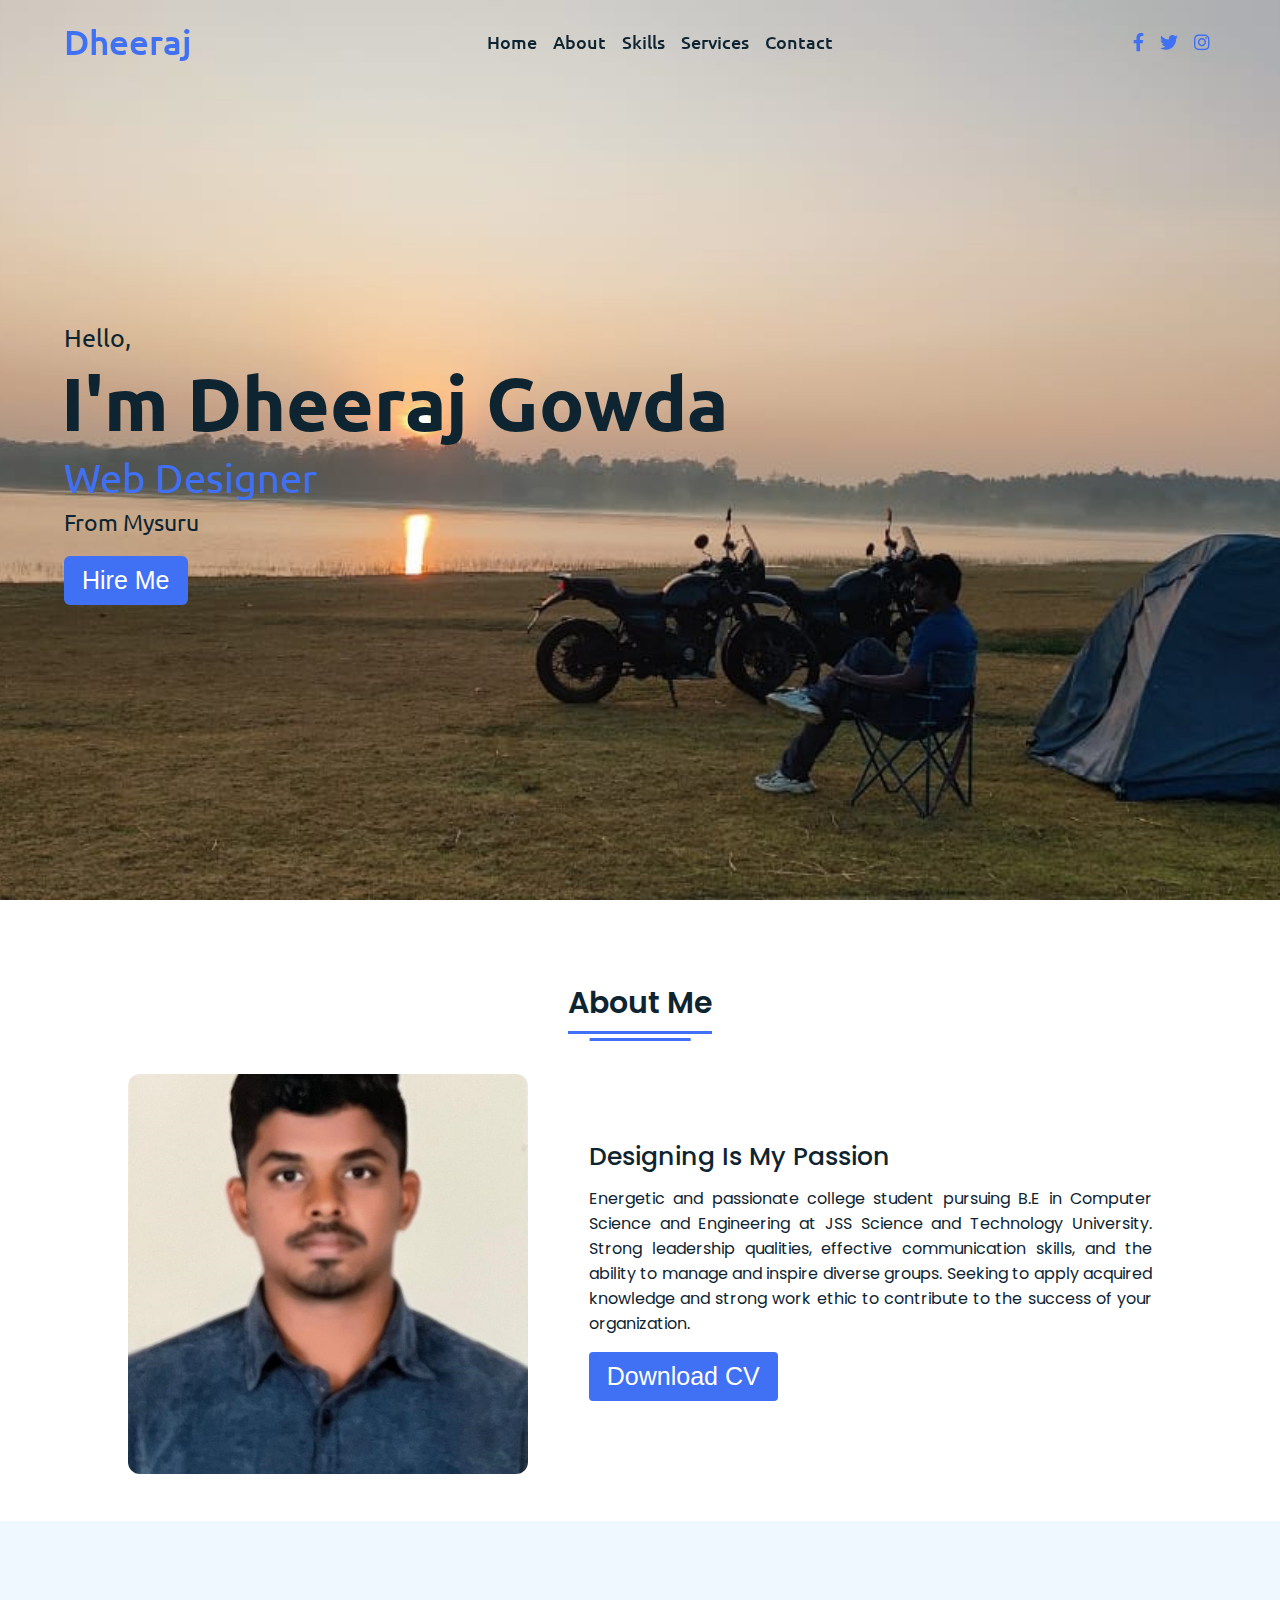
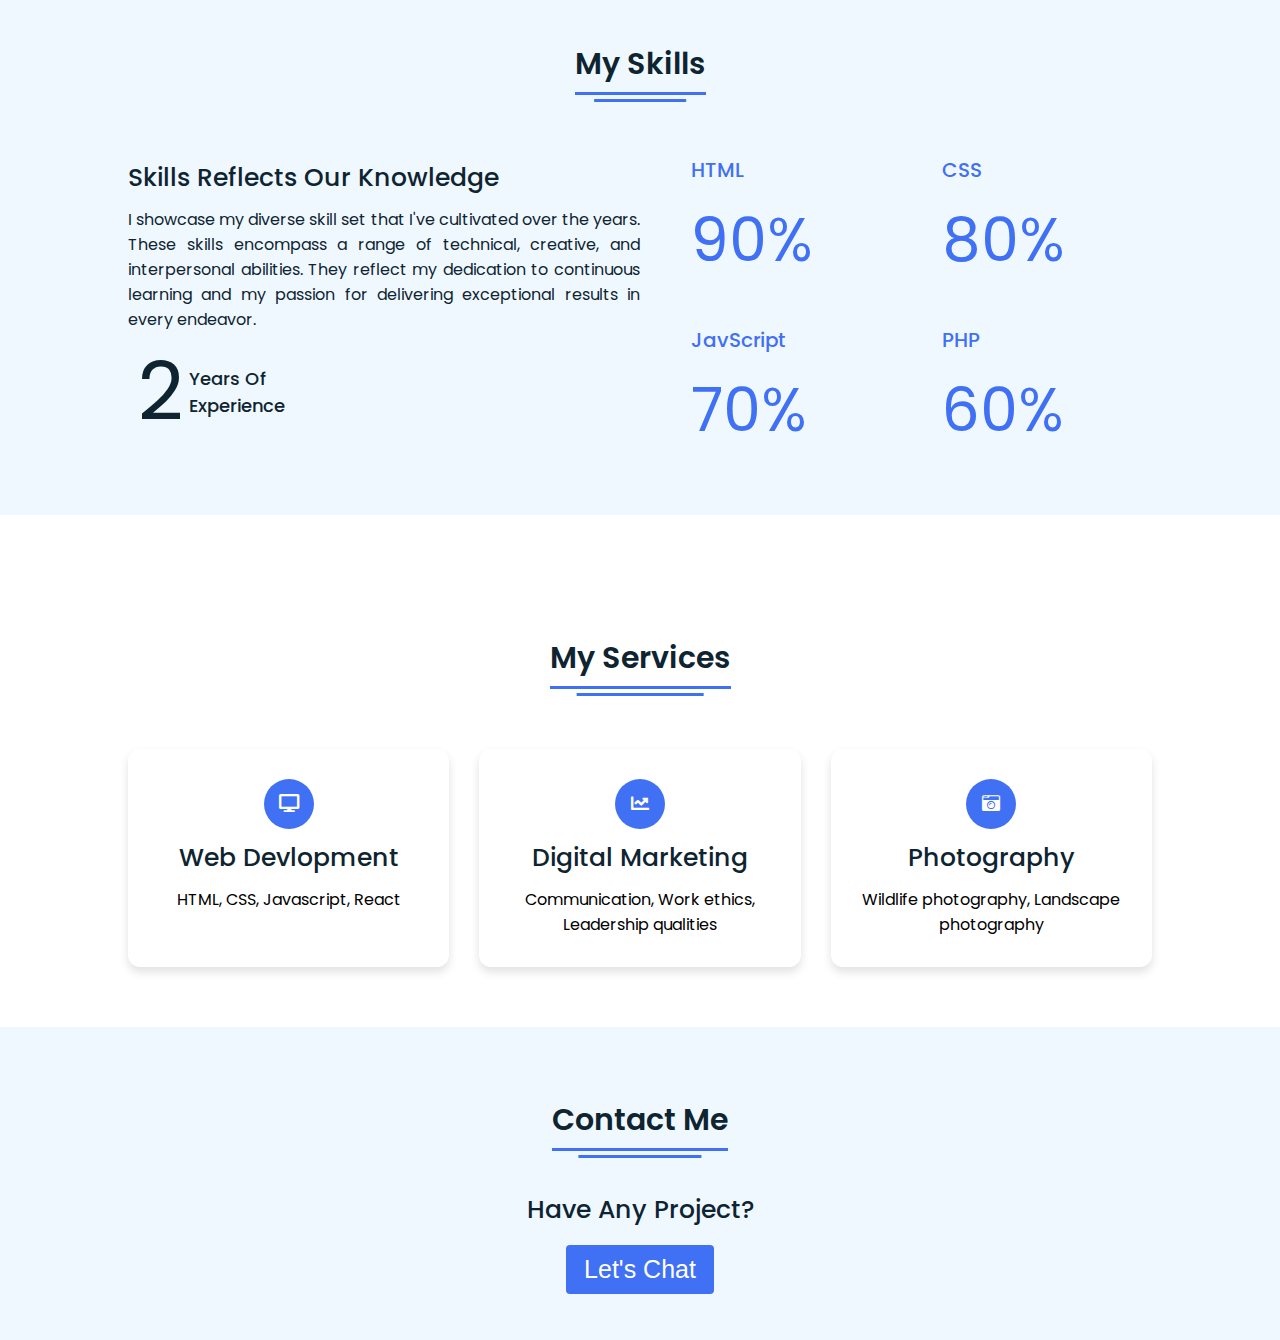
<file: TASK1/index.html>
<!DOCTYPE html>

<html lang="en" dir="ltr">
  <head>
    <meta charset="UTF-8" />
    <title>Portfolio</title>
    <link rel="stylesheet" href="style.css" />
    <!-- Fontawesome CDN Link -->
    <link
      rel="stylesheet"
      href="https://cdnjs.cloudflare.com/ajax/libs/font-awesome/5.15.2/css/all.min.css"
    />
    <meta name="viewport" content="width=device-width, initial-scale=1.0" />
  </head>
  <body>
    <!-- Move to up button -->
    <div class="scroll-button">
      <a href="#home"><i class="fas fa-arrow-up"></i></a>
    </div>
    <!-- navgaition menu -->
    <nav>
      <div class="navbar">
        <div class="logo"><a href="#">Dheeraj</a></div>
        <ul class="menu">
          <li><a href="#home">Home</a></li>
          <li><a href="#about">About</a></li>
          <li><a href="#skills">Skills</a></li>
          <li><a href="#services">Services</a></li>
          <li><a href="#contact">Contact</a></li>
          <div class="cancel-btn">
            <i class="fas fa-times"></i>
          </div>
        </ul>
        <div class="media-icons">
          <a href="#"><i class="fab fa-facebook-f"></i></a>
          <a href="#"><i class="fab fa-twitter"></i></a>
          <a href="#"><i class="fab fa-instagram"></i></a>
        </div>
      </div>
      <div class="menu-btn">
        <i class="fas fa-bars"></i>
      </div>
    </nav>

    <!-- Home Section Start -->
    <section class="home" id="home">
      <div class="home-content">
        <div class="text">
          <div class="text-one">Hello,</div>
          <div class="text-two">I'm Dheeraj Gowda</div>
          <div class="text-three">Web Designer</div>
          <div class="text-four">From Mysuru</div>
        </div>
        <div class="button">
          <button>Hire Me</button>
        </div>
      </div>
    </section>

    <!-- About Section Start -->
    <section class="about" id="about">
      <div class="content">
        <div class="title"><span>About Me</span></div>
        <div class="about-details">
          <div class="left">
            <img src="images/about.jpg" alt="" />
          </div>
          <div class="right">
            <div class="topic">Designing Is My Passion</div>
            <p>
              Energetic and passionate college student pursuing B.E in Computer
              Science and Engineering at JSS Science and Technology University.
              Strong leadership qualities, effective communication skills, and
              the ability to manage and inspire diverse groups. Seeking to apply
              acquired knowledge and strong work ethic to contribute to the
              success of your organization.
            </p>
            <div class="button">
              <button>Download CV</button>
            </div>
          </div>
        </div>
      </div>
    </section>

    <!-- My Skill Section Start -->
    <!-- Section Tag and Other Div will same where we need to put same CSS -->
    <section class="skills" id="skills">
      <div class="content">
        <div class="title"><span>My Skills</span></div>
        <div class="skills-details">
          <div class="text">
            <div class="topic">Skills Reflects Our Knowledge</div>
            <p>
              I showcase my diverse skill set that I've cultivated over the
              years. These skills encompass a range of technical, creative, and
              interpersonal abilities. They reflect my dedication to continuous
              learning and my passion for delivering exceptional results in
              every endeavor.
            </p>
            <div class="experience">
              <div class="num">2</div>
              <div class="exp">
                Years Of <br />
                Experience
              </div>
            </div>
          </div>
          <div class="boxes">
            <div class="box">
              <div class="topic">HTML</div>
              <div class="per">90%</div>
            </div>
            <div class="box">
              <div class="topic">CSS</div>
              <div class="per">80%</div>
            </div>
            <div class="box">
              <div class="topic">JavScript</div>
              <div class="per">70%</div>
            </div>
            <div class="box">
              <div class="topic">PHP</div>
              <div class="per">60%</div>
            </div>
          </div>
        </div>
      </div>
    </section>

    <!-- My Services Section Start -->
    <section class="services" id="services">
      <div class="content">
        <div class="title"><span>My Services</span></div>
        <div class="boxes">
          <div class="box">
            <div class="icon">
              <i class="fas fa-desktop"></i>
            </div>
            <div class="topic">Web Devlopment</div>
            <p>HTML, CSS, Javascript, React</p>
          </div>

          <div class="box">
            <div class="icon">
              <i class="fas fa-chart-line"></i>
            </div>
            <div class="topic">Digital Marketing</div>
            <p>Communication, Work ethics, Leadership qualities</p>
          </div>

          <div class="box">
            <div class="icon">
              <i class="fas fa-camera-retro"></i>
            </div>
            <div class="topic">Photography</div>
            <p>Wildlife photography, Landscape photography</p>
          </div>
        </div>
      </div>
    </section>

    <!-- Contact Me section Start -->
    <section class="contact" id="contact">
      <div class="content">
        <div class="title"><span>Contact Me</span></div>
        <div class="text">
          <div class="topic">Have Any Project?</div>

          <div class="button">
            <button>Let's Chat</button>
          </div>
        </div>
      </div>
    </section>

    <script src="script.js"></script>
  </body>
</html>
</file>
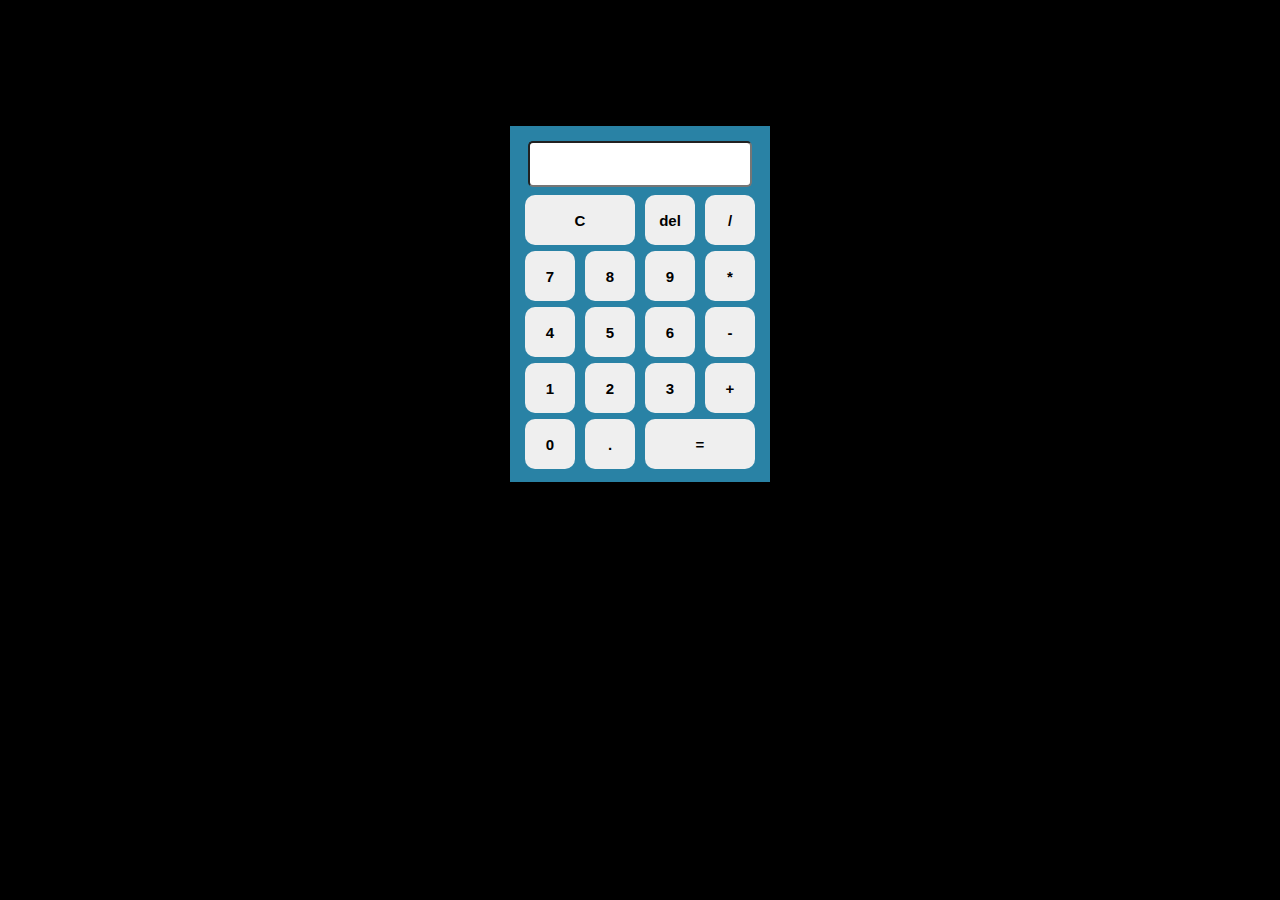
<file: TASK3/index.html>
<!DOCTYPE html>
<html lang="en">
  <head>
    <meta charset="UTF-8" />
    <meta name="viewport" content="width=device-width, initial-scale=1.0" />
    <title>Calculator</title>
    <!-- <link rel="stylesheet" href="styles.css"> -->
    <style>
      .calculator {
        width: 240px;
        text-align: center;
        background-color: rgb(41, 130, 165);
        padding: 10px;
        margin: 10%;
      }

      input {
        width: 90%;
        height: 40px;
        margin: 5px;
        text-align: right;
        font-size: 20px;
        border-radius: 5px;
      }

      button {
        width: 50px;
        height: 50px;
        border-radius: 10px;
        border: grey;
        padding: 5px;
        margin: 3px;
        font-weight: bold;
        font-size: 15px;
      }

      .big {
        width: 110px;
      }

      button:hover {
        background-color: gainsboro;
      }
    </style>
  </head>

  <body style="background-color: black">
    <center>
      <div class="calculator">
        <input type="text" id="result" readonly /><br />
        <button onclick="clearResult()" class="big">C</button>
        <button onclick="deletechar()">del</button>
        <button onclick="insertchar('/')">/</button>
        <br />
        <button onclick="insertchar('7')">7</button>
        <button onclick="insertchar('8')">8</button>
        <button onclick="insertchar('9')">9</button>
        <button onclick="insertchar('*')">*</button>
        <br />
        <button onclick="insertchar('4')">4</button>
        <button onclick="insertchar('5')">5</button>
        <button onclick="insertchar('6')">6</button>
        <button onclick="insertchar('-')">-</button>
        <br />
        <button onclick="insertchar('1')">1</button>
        <button onclick="insertchar('2')">2</button>
        <button onclick="insertchar('3')">3</button>
        <button onclick="insertchar('+')">+</button>
        <br />
        <button onclick="insertchar('0')">0</button>
        <button onclick="insertchar('.')">.</button>
        <button onclick="calculate()" class="big">=</button>
      </div>
      <script>
        let result = document.getElementById("result");

        function insertchar(value) {
          result.value += value;
        }

        function clearResult() {
          result.value = "";
        }

        function deletechar() {
          result.value = result.value.slice(0, -1);
        }

        function calculate() {
          let answer = eval(result.value);
          result.value = answer;
        }
      </script>
    </center>
  </body>
</html>
</file>
<file: TASK1/style.css>
/* Google Font CDN Link */
@import url("https://fonts.googleapis.com/css2?family=Poppins:wght@400;500;600;700&family=Ubuntu:wght@400;500;700&display=swap");
* {
  margin: 0;
  padding: 0;
  box-sizing: border-box;
  text-decoration: none;
  scroll-behavior: smooth;
}

/* Custom Scroll Bar CSS */
::-webkit-scrollbar {
  width: 10px;
}
::-webkit-scrollbar-track {
  background: #f1f1f1;
}
::-webkit-scrollbar-thumb {
  background: #6e93f7;
  border-radius: 12px;
  transition: all 0.3s ease;
}

::-webkit-scrollbar-thumb:hover {
  background: #4070f4;
}
/* navbar styling */
nav {
  position: fixed;
  width: 100%;
  padding: 20px 0;
  z-index: 998;
  transition: all 0.3s ease;
  font-family: "Ubuntu", sans-serif;
}
nav.sticky {
  background: #4070f4;
  padding: 13px 0;
}
nav .navbar {
  width: 90%;
  display: flex;
  justify-content: space-between;
  align-items: center;
  margin: auto;
}
nav .navbar .logo a {
  font-weight: 500;
  font-size: 35px;
  color: #4070f4;
}
nav.sticky .navbar .logo a {
  color: #fff;
}
nav .navbar .menu {
  display: flex;
  position: relative;
}
nav .navbar .menu li {
  list-style: none;
  margin: 0 8px;
}
.navbar .menu a {
  font-size: 18px;
  font-weight: 500;
  color: #0e2431;
  padding: 6px 0;
  transition: all 0.4s ease;
}
.navbar .menu a:hover {
  color: #4070f4;
}
nav.sticky .menu a {
  color: #fff;
}
nav.sticky .menu a:hover {
  color: #0e2431;
}
.navbar .media-icons a {
  color: #4070f4;
  font-size: 18px;
  margin: 0 6px;
}
nav.sticky .media-icons a {
  color: #fff;
}

/* Side Navigation Menu Button CSS */
nav .menu-btn,
.navbar .menu .cancel-btn {
  position: absolute;
  color: #fff;
  right: 30px;
  top: 20px;
  font-size: 20px;
  cursor: pointer;
  transition: all 0.3s ease;
  display: none;
}
nav .menu-btn {
  color: #4070f4;
}
nav.sticky .menu-btn {
  color: #fff;
}
.navbar .menu .menu-btn {
  color: #fff;
}

/* home section styling */
.home {
  height: 100vh;
  width: 100%;
  background: url("images/background.jpg") no-repeat;
  background-size: cover;
  background-position: center;
  background-attachment: fixed;
  font-family: "Ubuntu", sans-serif;
}
.home .home-content {
  width: 90%;
  height: 100%;
  margin: auto;
  display: flex;
  flex-direction: column;
  justify-content: center;
}
.home .text-one {
  font-size: 25px;
  color: #0e2431;
}
.home .text-two {
  color: #0e2431;
  font-size: 75px;
  font-weight: 600;
  margin-left: -3px;
}
.home .text-three {
  font-size: 40px;
  margin: 5px 0;
  color: #4070f4;
}
.home .text-four {
  font-size: 23px;
  margin: 5px 0;
  color: #0e2431;
}
.home .button {
  margin: 14px 0;
}
.home .button button {
  outline: none;
  padding: 8px 16px;
  border-radius: 6px;
  font-size: 25px;
  font-weight: 400;
  background: #4070f4;
  color: #fff;
  cursor: pointer;
  border: 2px solid transparent;
  transition: all 0.4s ease;
}
.home .button button:hover {
  border-color: #4070f4;
  background-color: #fff;
  color: #4070f4;
}

/* About Section Styling */
/* Those Elements Where We Have Apply Same CSS,
 I'm Selecting Directly 'Section Tag' and 'Class'  */
section {
  padding-top: 40px;
}
section .content {
  width: 80%;
  margin: 40px auto;
  font-family: "Poppins", sans-serif;
}
.about .about-details {
  display: flex;
  justify-content: space-between;
  align-items: center;
}
section .title {
  display: flex;
  justify-content: center;
  margin-bottom: 40px;
}
section .title span {
  color: #0e2431;
  font-size: 30px;
  font-weight: 600;
  position: relative;
  padding-bottom: 8px;
}
section .title span::before,
section .title span::after {
  content: "";
  position: absolute;
  height: 3px;
  width: 100%;
  background: #4070f4;
  left: 0;
  bottom: 0;
}
section .title span::after {
  bottom: -7px;
  width: 70%;
  left: 50%;
  transform: translateX(-50%);
}
.about .about-details .left {
  width: 45%;
}
.about .left img {
  height: 400px;
  width: 400px;
  object-fit: cover;
  border-radius: 12px;
}
.about-details .right {
  width: 55%;
}
section .topic {
  color: #0e2431;
  font-size: 25px;
  font-weight: 500;
  margin-bottom: 10px;
}
.about-details .right p {
  text-align: justify;
  color: #0e2431;
}
section .button {
  margin: 16px 0;
}
section .button button {
  outline: none;
  padding: 8px 16px;
  border-radius: 4px;
  font-size: 25px;
  font-weight: 400;
  background: #4070f4;
  color: #fff;
  border: 2px solid transparent;
  cursor: pointer;
  transition: all 0.4s ease;
}
section .button button:hover {
  border-color: #4070f4;
  background-color: #fff;
  color: #4070f4;
}

/* My Skills CSS */
.skills {
  background: #f0f8ff;
}
.skills .content {
  padding: 40px 0;
}
.skills .skills-details {
  display: flex;
  justify-content: space-between;
  align-items: center;
}
.skills-details .text {
  width: 50%;
}
.skills-details p {
  color: #0e2431;
  text-align: justify;
}
.skills .skills-details .experience {
  display: flex;
  align-items: center;
  margin: 0 10px;
}
.skills-details .experience .num {
  color: #0e2431;
  font-size: 80px;
}
.skills-details .experience .exp {
  color: #0e2431;
  margin-left: 20px;
  font-size: 18px;
  font-weight: 500;
  margin: 0 6px;
}
.skills-details .boxes {
  width: 45%;
  display: flex;
  flex-wrap: wrap;
  justify-content: space-between;
}
.skills-details .box {
  width: calc(100% / 2 - 20px);
  margin: 20px 0;
}
.skills-details .boxes .topic {
  font-size: 20px;
  color: #4070f4;
}
.skills-details .boxes .per {
  font-size: 60px;
  color: #4070f4;
}

/* My Services CSS */
.services .boxes {
  display: flex;
  flex-wrap: wrap;
  justify-content: space-between;
}
.services .boxes .box {
  margin: 20px 0;
  width: calc(100% / 3 - 20px);
  text-align: center;
  border-radius: 12px;
  padding: 30px 10px;
  box-shadow: 0 5px 10px rgba(0, 0, 0, 0.12);
  cursor: default;
  transition: all 0.4s ease;
}
.services .boxes .box:hover {
  background: #4070f4;
  color: #fff;
}
.services .boxes .box .icon {
  height: 50px;
  width: 50px;
  background: #4070f4;
  border-radius: 50%;
  text-align: center;
  line-height: 50px;
  font-size: 18px;
  color: #fff;
  margin: 0 auto 10px auto;
  transition: all 0.4s ease;
}
.boxes .box:hover .icon {
  background-color: #fff;
  color: #4070f4;
}
.services .boxes .box:hover .topic,
.services .boxes .box:hover p {
  color: #0e2431;
  transition: all 0.4s ease;
}
.services .boxes .box:hover .topic,
.services .boxes .box:hover p {
  color: #fff;
}
/* Contact Me CSS */
.contact {
  background: #f0f8ff;
}
.contact .content {
  margin: 0 auto;
  padding: 30px 0;
}
.contact .text {
  width: 80%;
  text-align: center;
  margin: auto;
}

/* Footer CSS */
footer {
  background: #4070f4;
  padding: 15px 0;
  text-align: center;
  font-family: "Poppins", sans-serif;
}
footer .text span {
  font-size: 17px;
  font-weight: 400;
  color: #fff;
}
footer .text span a {
  font-weight: 500;
  color: #fff;
}
footer .text span a:hover {
  text-decoration: underline;
}
/* Scroll TO Top Button CSS */
.scroll-button a {
  position: fixed;
  bottom: 20px;
  right: 20px;
  color: #fff;
  background: #4070f4;
  padding: 7px 12px;
  font-size: 18px;
  border-radius: 6px;
  box-shadow: rgba(0, 0, 0, 0.15);
  display: none;
}

/* Responsive Media Query */
@media (max-width: 1190px) {
  section .content {
    width: 85%;
  }
}
@media (max-width: 1000px) {
  .about .about-details {
    justify-content: center;
    flex-direction: column;
  }
  .about .about-details .left {
    display: flex;
    justify-content: center;
    width: 100%;
  }
  .about-details .right {
    width: 90%;
    margin: 40px 0;
  }
  .services .boxes .box {
    margin: 20px 0;
    width: calc(100% / 2 - 20px);
  }
}
@media (max-width: 900px) {
  .about .left img {
    height: 350px;
    width: 350px;
  }
}

@media (max-width: 750px) {
  nav .navbar {
    width: 90%;
  }
  nav .navbar .menu {
    position: fixed;
    left: -100%;
    top: 0;
    background: #0e2431;
    height: 100vh;
    max-width: 400px;
    width: 100%;
    padding-top: 60px;
    flex-direction: column;
    align-items: center;
    transition: all 0.5s ease;
  }
  .navbar.active .menu {
    left: 0;
  }
  nav .navbar .menu a {
    font-size: 23px;
    display: block;
    color: #fff;
    margin: 10px 0;
  }
  nav.sticky .menu a:hover {
    color: #4070f4;
  }
  nav .navbar .media-icons {
    display: none;
  }
  nav .menu-btn,
  .navbar .menu .cancel-btn {
    display: block;
  }
  .home .text-two {
    font-size: 65px;
  }
  .home .text-three {
    font-size: 35px;
  }
  .skills .skills-details {
    align-items: center;
    justify-content: center;
    flex-direction: column;
  }
  .skills-details .text {
    width: 100%;
    margin-bottom: 50px;
  }
  .skills-details .boxes {
    justify-content: center;
    align-items: center;
    width: 100%;
  }
  .services .boxes .box {
    margin: 20px 0;
    width: 100%;
  }
  .contact .text {
    width: 100%;
  }
}

@media (max-width: 500px) {
  .home .text-two {
    font-size: 55px;
  }
  .home .text-three {
    font-size: 33px;
  }
  .skills-details .boxes .per {
    font-size: 50px;
    color: hsl(0, 0%, 5%);
  }
}
</file>
